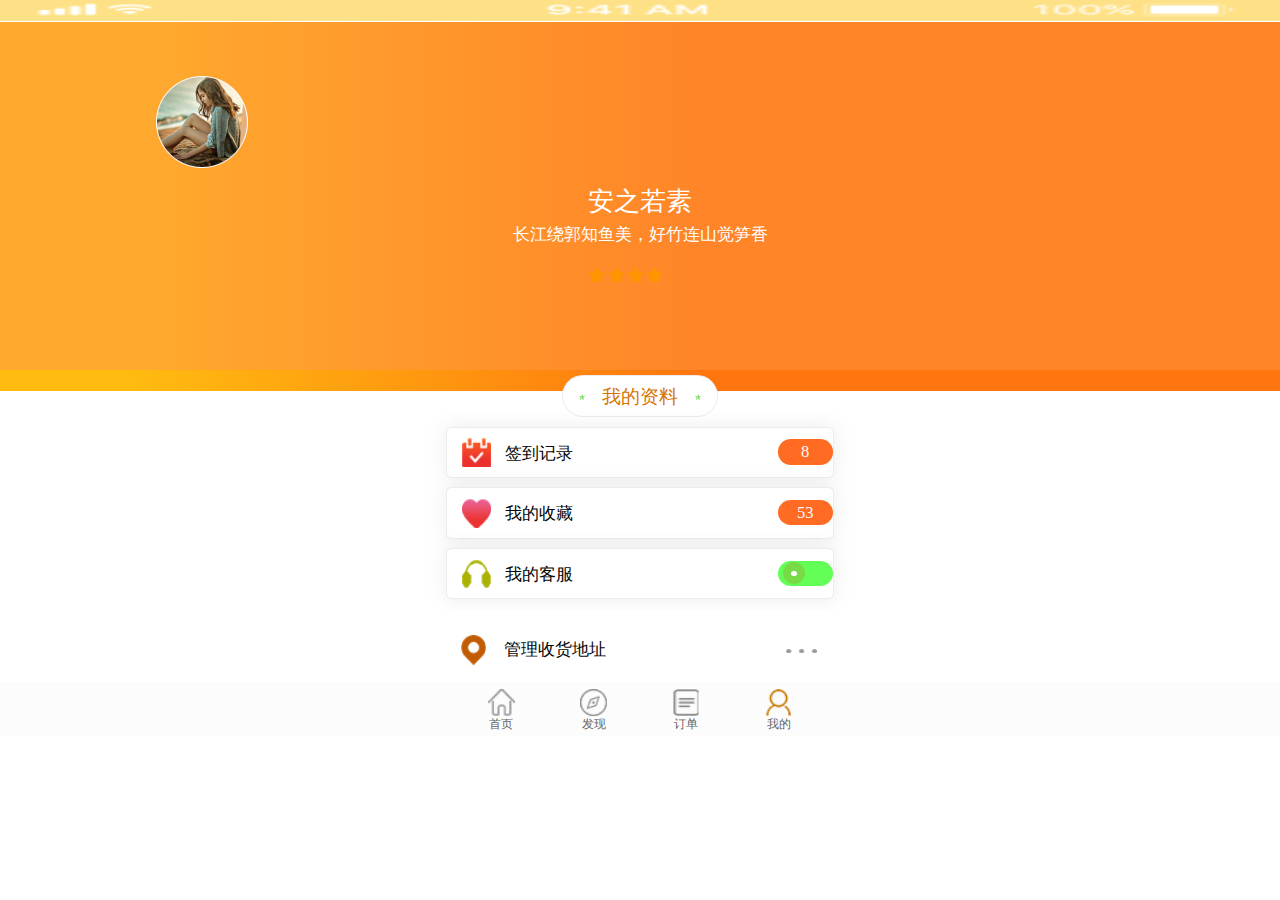
<file: 个人中心.html>
<!DOCTYPE html>
<html lang="en">
<head>
    <meta name="viewport" content="width=device-width" >
    <meta charset="UTF-8">
    <link rel="stylesheet" href="./css/base.css ">
    <link rel="stylesheet" href="./css/个人中心.css ">
    <link rel="stylesheet" href="./css/iconfont.css ">
    <title>个人中心</title>
</head>
<body>

<!--header-->
<div class="header" >
    <img src="./images/个人中心/状态栏.png  " alt="">
</div>
<!--banner-->
<div class="banner">
    <div class="bannerTop">
        <div><img src="./images/个人中心/头像.png  " alt=""></div>
        <div class="bannerTopBox1" ><p>安之若素</p></div>
        <div class="bannerTopBox2"><p>长江绕郭知鱼美，好竹连山觉笋香</p></div>
        <div class="bannerTopBox3">
            <a href=""><img src="./images/个人中心/收藏(1).png  " alt=""></a>
            <a href=""><img src="./images/个人中心/收藏(1).png  " alt=""></a>
            <a href=""><img src="./images/个人中心/收藏(1).png  " alt=""></a>
            <a href=""><img src="./images/个人中心/收藏(1).png  " alt=""></a>
        </div>
<!--        <div class="bannerTopBox4">
               <div class="bannerTopBox4-L"><img src="./images/个人中心/设置.png  " alt=""></div>
                <div class="bannerTopBox4-R"><img src="./images/个人中心/Xieyi.png  " alt=""></div>
            </div>
        </div>-->
    </div>

    <div class="bannerBottom">
        <div class="bannerBottom-l " ><img src="./images/个人中心/形状1.png  " alt=""></div>
        <div class="bannerBottom-c" ><p>我的资料</p></div>
        <div class="bannerBottom-r"><img src="./images/个人中心/形状1.png  " alt=""></div>

    </div>
</div>

<!--container-->
<div class="container " >
    <div class="contentT">
        <div class="contentT1">
            <img src="./images/个人中心/签到.png  " alt="">
            <pre>签到记录</pre>
            <p>8</p>
        </div>

        <div class="contentT1">
            <img src="./images/个人中心/收藏.png  " alt="">
            <pre>我的收藏</pre>
            <p>53</p>
        </div>

        <div class="contentT1"  >
            <img src="./images/个人中心/耳机.png  " alt="">
            <pre style="margin-left:0.2rem ">我的客服</pre>
          <p style="background: #63ff56 " ><span><b></b></span></p>
        </div>
    </div>

    <div class="contentB">
        <div class="contentB1">
            <img src="./images/个人中心/定位位置.png  " alt="">
            <pre>管理收货地址</pre>
            <a href=""><img src="./images/个人中心/更多.png  " alt=""></a>

        </div>
    </div>
</div>

<!--footer-->
<div class="footer" >
  <div class="footerContent">
      <div class="footerContent1">
          <img src="./images/个人中心/Tab/首页.png  " alt="">
          <p><a href="./index.html " style="color:rgb(100,100,100) ;" >首页</a></p>
      </div>

      <div class="footerContent1">
          <img src="./images/个人中心/Tab/发现.png  " alt="">
          <p>发现</p>
      </div>

      <div class="footerContent1">
          <img src="./images/个人中心/Tab/订单.png  " alt="">
          <p><a href="./填写订单.html ">订单</a></p>
      </div>

      <div class="footerContent1">
          <img src="./images/个人中心/Tab/我的.png  " alt="">
          <p>我的</p>
      </div>
  </div>
</div>
</body>
</html>
</file>
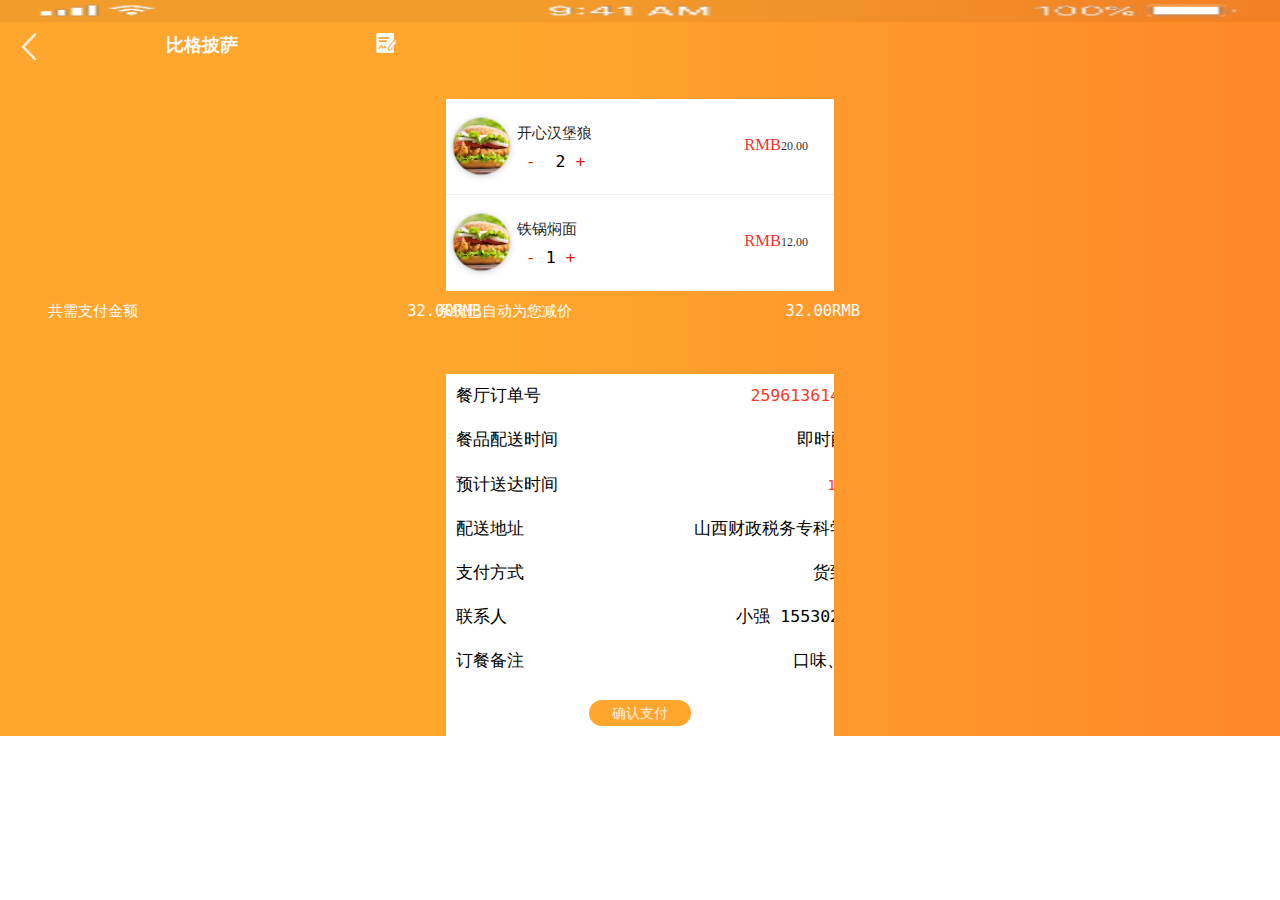
<file: 填写订单.html>
<!DOCTYPE html>
<html lang="en">
<head>
    <meta charset="UTF-8">
    <meta name="viewport" content="width=device-width" >
    <link rel="stylesheet" href="./css/base.css ">
    <link rel="stylesheet" href="./css/填写订单.css  ">
    <link rel="stylesheet" href="./images/填写订单 ">
    <title>填写订单</title>
</head>
<body>
<!--header-->
<div class="container">
   <!-- header-->
    <div class="header">
        <img src="./images/填写订单/状态栏.png  " alt="">
    </div>
    <!--nav-->
    <div class="nav">

        <p><img src="./images/填写订单/返回.png  " alt=""></p>
        <h3>比格披萨</h3>
        <span><img src="./images/填写订单/Xieyi.png  " alt=""></span>
    </div>

    <!--content1-->
    <div class="box1">
        <div class="box1Content ">
            <div class="box1ContentText">
                <div class="box1ContentText-Left">
                      <div class="box1ContentText-LeftTP">
                         <img src="./images/填写订单/汉堡.png " alt="">
                     </div>
                       <div class="box1ContentText-LeftText">
                           <p>开心汉堡狼</p>
                           <pre><span style="color:#da1c10 " >-</span>  2 <span style="color: #da1c10 ">+</span></pre>
                       </div>
                </div>
                <div class="box1ContentText-Right">
                    <p><span style="color:rgba(255,1,1,0.85);font-size:0.3rem  " >RMB</span>20.00</p>
                </div>
            </div>




    <div class="box1ContentText">
                <div class="box1ContentText-Left">
                    <div class="box1ContentText-LeftTP">
                        <img src="./images/填写订单/汉堡.png " alt="">
                    </div>
                    <div class="box1ContentText-LeftText">
                        <p>铁锅焖面</p>
                        <pre><span style="color:#da1c10 " >-</span> 1 <span style="color: #da1c10 ">+</span></pre>
                    </div>
                </div>
                <div class="box1ContentText-Right">
                    <p><span style="color:rgba(255,1,1,0.85);font-size:0.3rem  " >RMB</span>12.00</p>
                </div>
            </div>

        </div>
    </div>


<!--box2-->
    <div class="box2">
        <div class="box2Content">
            <div class="box2Content-Text">
                <pre> 共需支付金额                             32.00RMB</pre>
            </div>
            <div class="box2Content-Text">
                <pre> 系统已自动为您减价                       32.00RMB</pre>
            </div>

        </div>
    </div>

<!--footer-->
    <div class="footer">
       <div class="footerContent">
           <div class="footerContent-Text"><pre> 餐厅订单号                     <span style="color:rgba(254,32,2,0.9) ">25961361452098</span></pre></div>
           <div class="footerContent-Text"><pre> 餐品配送时间                        即时配送    </pre></div>
           <div class="footerContent-Text"><pre> 预计送达时间                           <span style="color:rgba(254,32,2,0.9) ;font-size:0.26rem   " >13：50</span> </pre></div>
           <div class="footerContent-Text"><pre> 配送地址                 山西财政税务专科学校</pre></div>
           <div class="footerContent-Text"><pre> 支付方式                             货到付款</span></pre></div>
           <div class="footerContent-Text"><pre> 联系人                       小强 15530269866</pre></div>
           <div class="footerContent-Text"><pre> 订餐备注                           口味、偏好</pre></div>
           <div class="footerContent-Text" style="margin-top:0.1rem  " >
               <p>                    确认支付</p>
           </div>
       </div>
    </div>

<!--


&lt;!&ndash; box2&ndash;&gt;
    <div class="box2">
        <div class="box2Content">
            <div class="box2Content1">
                <div class="box2Content1-top">餐厅订单号</div>
                <div class="box2Content1-bottom">25361590145208</div>
            </div>

            <div class="box2Content2">
              <div class="box2Content2-left" >餐品配送时间</div>
              <div class="box2Content2-right " >即时配送</div>
            </div>

            <div class="box2Content3">
                <div class="box2Content3-left" >预计送达时间</div>
                <div class="box2Content3-right " >13：50</div>
            </div>

            <div class="box2Content3">
                <div class="box2Content3-left" >
                    <p></p>配送地址  山西财政税务专科学校</div>
                <div class="box2Content3-right " >13：50</div>
            </div>



            <div class="box2Content3">
                <div class="box2Content3-left" >支付方式</div>
                <div class="box2Content3-right " >货到支付</div>
            </div>





            <div class="bottom" >
                <div class="bottomContent">确认支付</div>
            </div>
        </div>
    </div>



-->

</div>
</body>
</html>
</file>
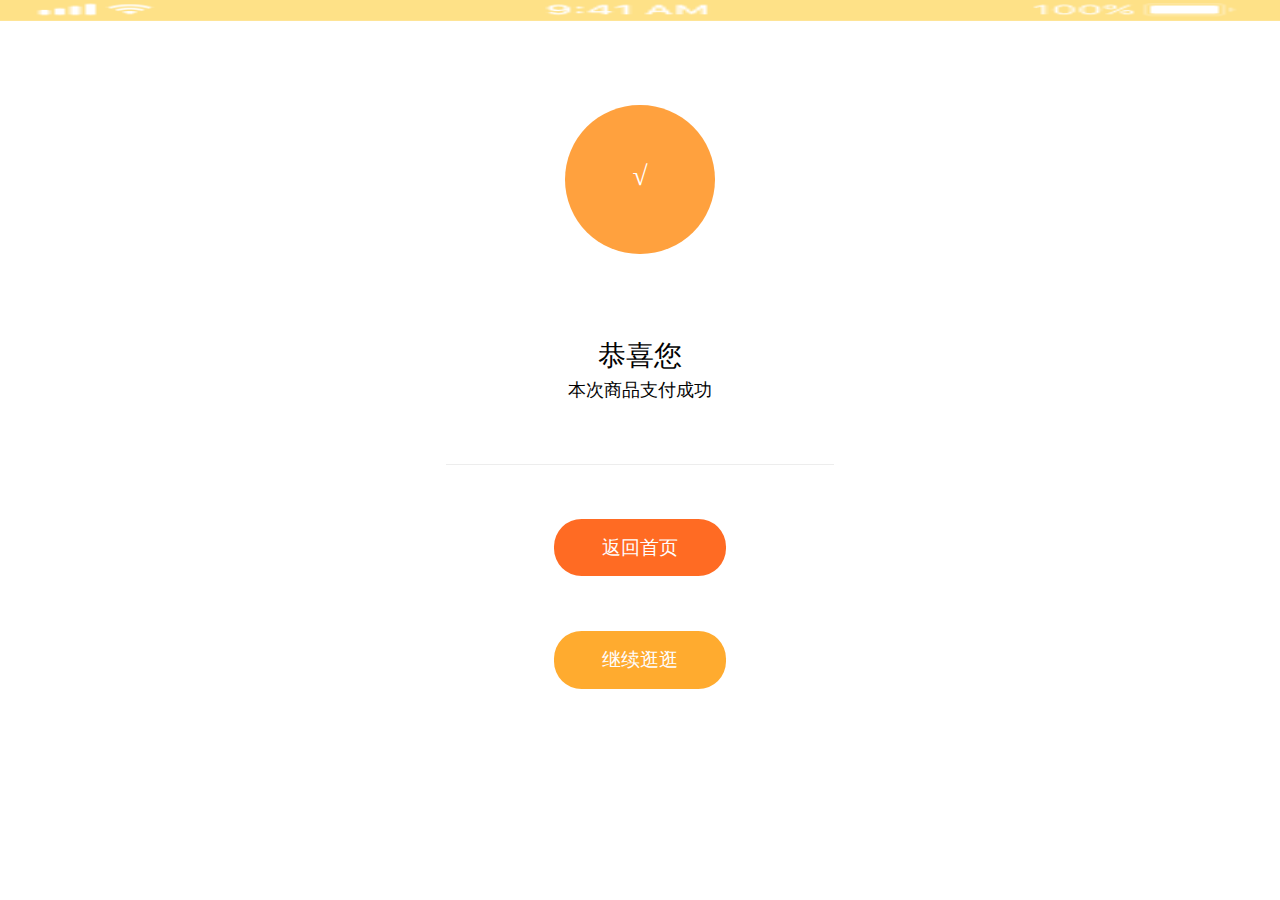
<file: 支付成功.html>
<!DOCTYPE html>
<html lang="en">
<head>
    <meta charset="UTF-8">
    <meta name="viewport" content="width=device-width" >
    <link rel="stylesheet" href="./css/base.css ">
    <link rel="stylesheet" href="./css/支付成功.css ">
    <title>支付成功</title>
</head>
<body>
<!--header-->
<div class="header">
    <img src="./images/支付成功/状态栏.png  " alt="">
</div>

<!--banner-->
<div class="banner">
    <div class="bannerContent"><p>√</p></div>
</div>
<!--container-->
<div class="container">
    <div class="content">
        <div class="content1">恭喜您</div>
        <div class="content2"  >本次商品支付成功</div>
    </div>
</div>

<!--box-->
<div class="box">
    <div class="boxContent"></div>
</div>
<!--footer-->

<div class="footer">

        <div class="footerContent1"><a href="./index.html " style="color:rgb(254,253,253) ;" >返回首页</a></div>
        <div class="footerContent2">继续逛逛</div>
</div>


</body>
</html>
</file>
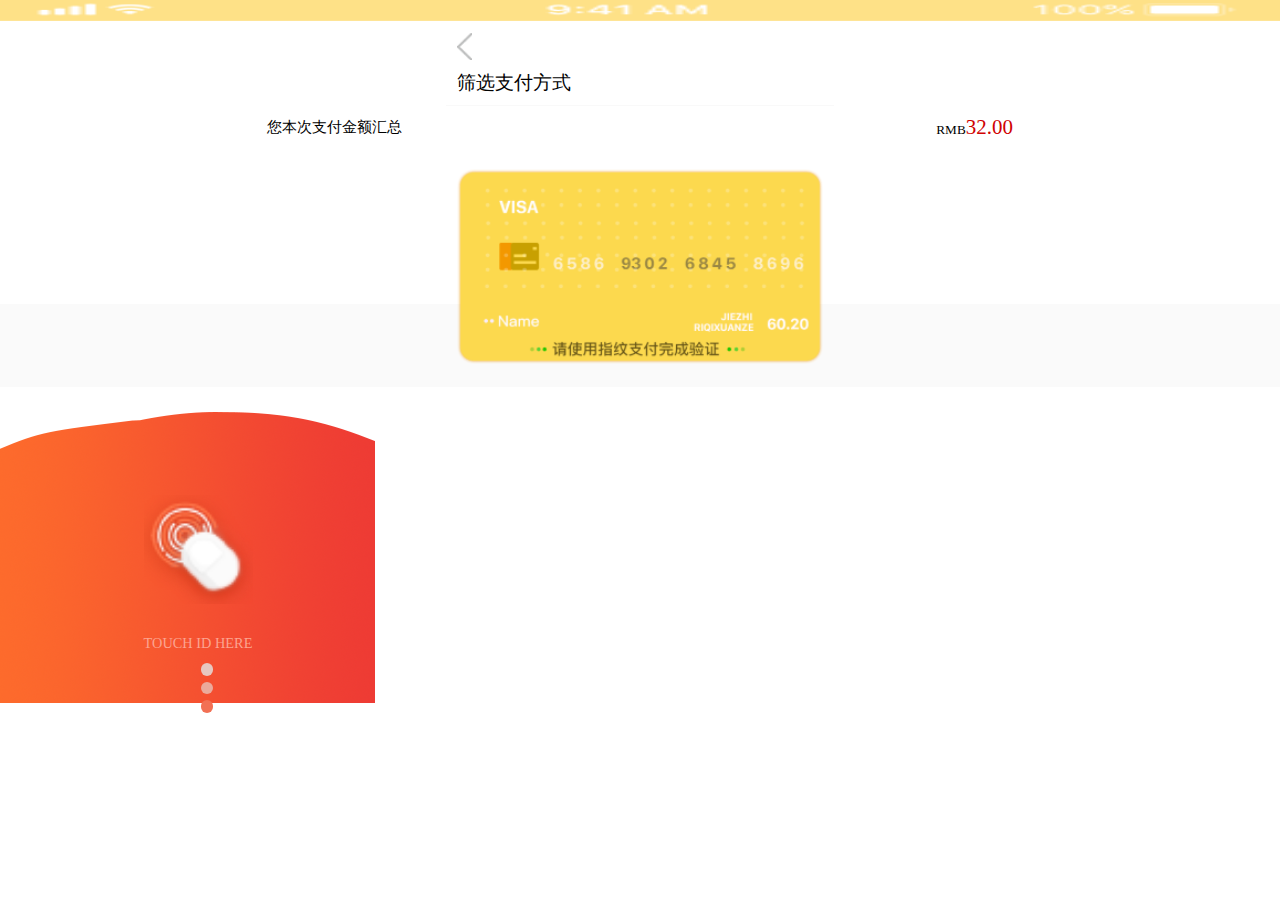
<file: 支付方式（指纹）.html>
<!DOCTYPE html>
<html lang="en">
<head>
    <meta name="viewport" content="width=device-width" >
    <meta charset="UTF-8">
    <title>支付方式</title>
    <link rel="stylesheet" href="./css/base.css ">
    <link rel="stylesheet" href="css/支付方式（指纹）.css  ">
    <link rel="stylesheet" href="images/支付方式（指纹） ">
    <style>
        .footerContent {
            width: 7.5rem;
            height: 5.8rem;
            background-image:url("images/支付方式（指纹）/椭圆1.png  ")  ;
            background-repeat:no-repeat  ;
        }
    </style>
    
</head>
<body>
<!--header-->
<div class="header">
    <img src="images/支付方式（指纹）/状态栏.png  " alt="">
</div>
<!--box1-->
<div class="box1">
    <div class="box1Content">
        <img src="images/支付方式（指纹）/返回.png  " alt="">
        <p>筛选支付方式</p>
    </div>
    <div class="b" ></div>
</div>
<!--box2-->
<div class="box2">
    <p>您本次支付金额汇总</p>
    <p style="font-size:0.24rem  " >RMB<font style="color:rgb(208,2,2);font-size:0.38rem   " >32.00</font></p>
</div>
<!--box3-->
<div class="box3">
    <img src="images/支付方式（指纹）/VISA.png  " alt="">
    <div class="box4" ></div>
</div>

<!--footer-->
<div class="footer">
   <div class="footerContent">
       <img src="images/支付方式（指纹）/指纹.png  " alt="">
       <p>TOUCH ID HERE</p>
       <div class="footerContentBox1 " ></div>
       <div class="footerContentBox2 " ></div>
       <div class="footerContentBox3 " ></div>
   </div>


</div>



</body>
</html>
</file>
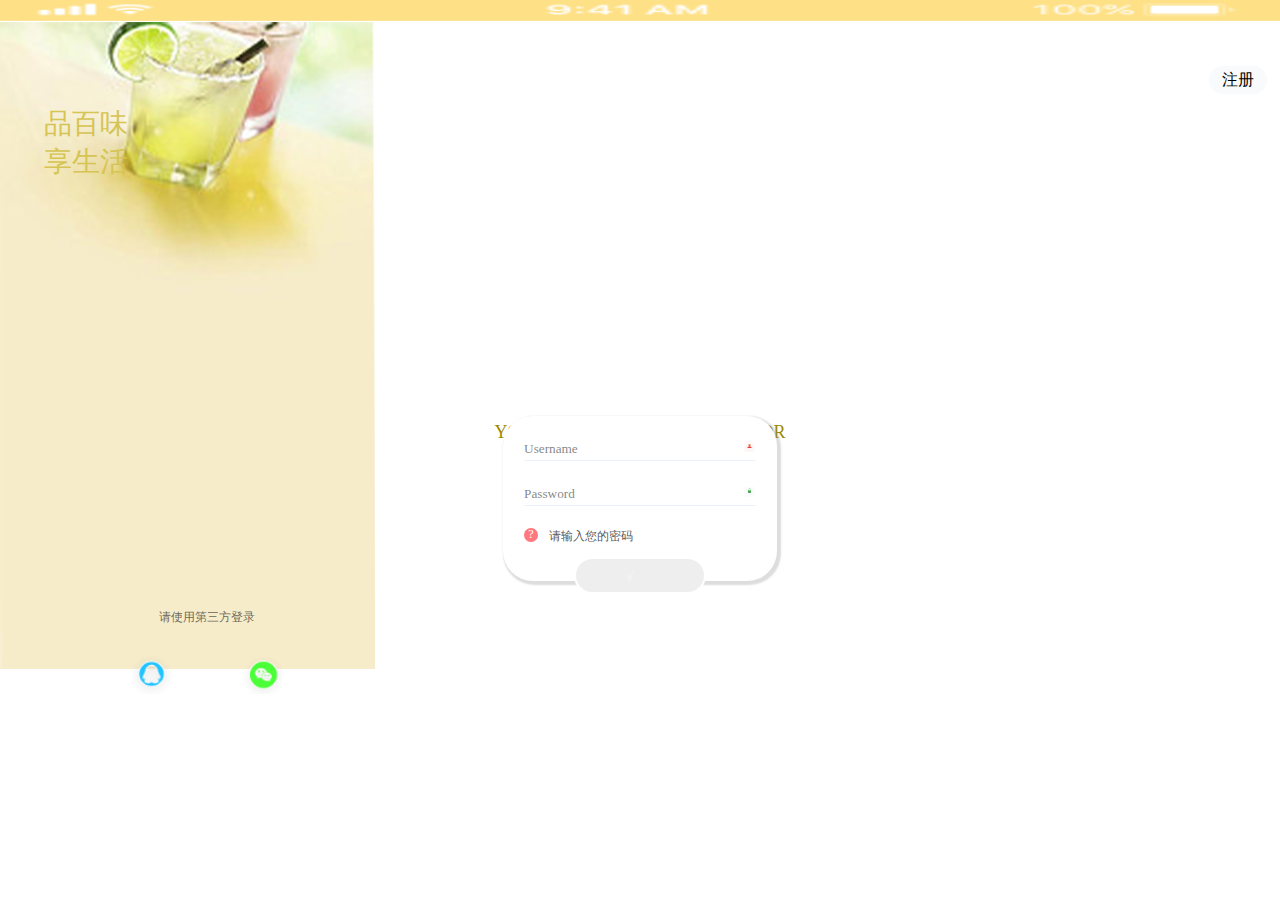
<file: 注册.html>
<!DOCTYPE html>
<html lang="en">
<head>
    <meta charset="UTF-8">
    <meta name="viewport" content="width=device-width"  >
    <link rel="stylesheet" href="./css/base.css  ">
    <link rel="stylesheet" href="./css/注册.css  ">
    <title>注册</title>
    <style>
        .container{
            background-image:url("images/注册/背景.png  ");
            width: 100%;
            height: 12.94rem;
            background-repeat: no-repeat ;
        }
    </style>

</head>
<body>

<!--header-->
<div class="header" ><img src="./images/注册/状态栏.png  " alt=""></div>
<!--content-->
<div class="container ">
    <!-- box1-->
    <div class="box1 ">
        <div class="box1Content-left " >
            <p>品百味</p>
            <p>享生活</p>
        </div>
        <div class="box1Content-right " >
            <p>注册</p>
        </div>
    </div>

    <!-- box2-->
    <div class="box2 ">
        <div class="box2Content" >
            <p style="color:rgb(156,136,1) " >YOU HAVE TO TASTE THE  FLAVOR</p>
            <p style=" color: rgb(114,156,0);" >唯有品尝才能告诉你一切</p>
        </div>
    </div>

    <!-- box3-->
    <div class="box3" >
        <ul class="box3Content" >
            <li class="box3Content1 " >
                <div class="box3Content1-l">Username</div>
                <div class="box3Content1-r"><img src="./images/注册/用户名.png " alt=""></div>
            </li>
            <li class="box3Content2 " ></li>

            <li class="box3Content3 " >
                <div class="box3Content1-l">Password</div>
                <div class="box3Content1-r"><img src="./images/注册/密码.png " alt=""></div>
            </li>
            <li class="box3Content4 " ></li>

            <li class="box3Content5 " >
                <div class="box3Content5-C">
                    <div class="box3Content5-C1 "  style="color:#ffffff  " >?</div>
                    <div class="box3Content5-C2 "  >请输入您的密码</div>
                </div>

            </li>
            <li class="box3Content6 " ><p>√</p></li>
        </ul>


    </div>

    <!--box4-->
    <div class="box4" >
        <div class="box4Top" >
            请使用第三方登录
        </div>

        <div class="box4Bottom" >
            <div class="box4BottomContent">
                <div class="box4BottomContent-l" ><img src="./images/注册/qq.png  " alt=""></div>
                <div class="box4BottomContent-r" ><img src="./images/注册/weixin.png " alt=""></div>
            </div>
        </div>
    </div>

</div>


</body>
</html>
</file>
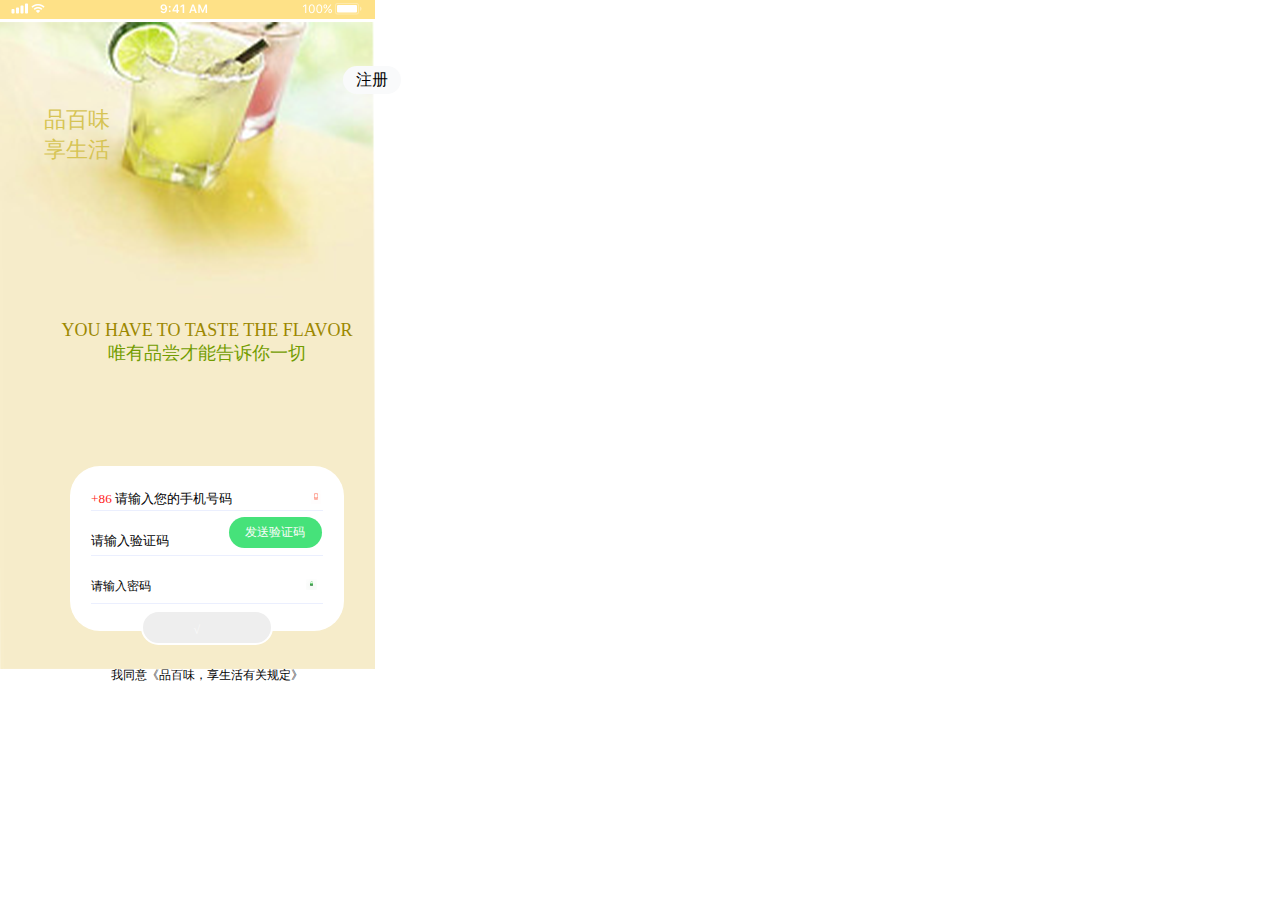
<file: 登陆.html>
<!DOCTYPE html>
<html lang="en">
<head>
    <meta charset="UTF-8">
    <meta name="viewport" content="width=device-width"  >
    <link rel="stylesheet" href="./css/base.css  ">
    <link rel="stylesheet" href="./css/登录.css  ">
    <title>登录</title>
    <style>
        .container{
            background-image:url("./images/登录/背景.png  ");
            width: 7.5rem;
            height: 12.94rem;
            background-repeat: no-repeat ;
        }
    </style>

</head>
<body>

<!--header-->
<div class="header" ><img src="./images/登录/状态栏.png  " alt=""></div>
<!--content-->
<div class="container ">
    <!-- box1-->
    <div class="box1 ">
        <div class="box1Content-left " >
            <p>品百味</p>
            <p>享生活</p>
        </div>
        <div class="box1Content-right " >
            <p>注册</p>
        </div>
    </div>

    <!-- box2-->
    <div class="box2 ">
        <div class="box2Content" >
            <p style="color:rgb(156,136,1) " >YOU HAVE TO TASTE THE  FLAVOR</p>
            <p style=" color: rgb(114,156,0);" >唯有品尝才能告诉你一切</p>
        </div>
    </div>

    <!-- box3-->
    <div class="box3" >
        <ul class="box3Content" >
            <li class="box3Content1 " >
                <div class="box3Content1-l"><font style="color:rgb(255,33,33) " >+86</font> 请输入您的手机号码</div>
                <div class="box3Content1-r"><img src="./images/登录/手机.png " alt=""></div>
            </li>
            <li class="box3Content2 " ></li>

            <li class="box3Content3 " >
                <div class="box3Content3-l">请输入验证码</div>
                <div class="box3Content3-r">
                    <div class="box3Content3-rContent" >
                        <p>发送验证码</p></div>
                </div>
            </li>
            <li class="box3Content4 " ></li>

            <li class="box3Content5 " >
                <div class="box3Content5-top">
                    <div class="box3Content5-topL">请输入密码</div>
                    <div class="box3Content5-topR"><img src="./images/登录/密码.png " alt=""></div>
                        <li class="box3Content5-z" ></li>
                <div class="box3Content5-bottom"><p>√</p></div>
            </li>
        </ul>
    </div>

    <!--box4-->
    <div class="box4" >
        <div class="box4Content" >
            我同意《品百味，享生活有关规定》
        </div>
    </div>
</div>


</body>
</html>
</file>
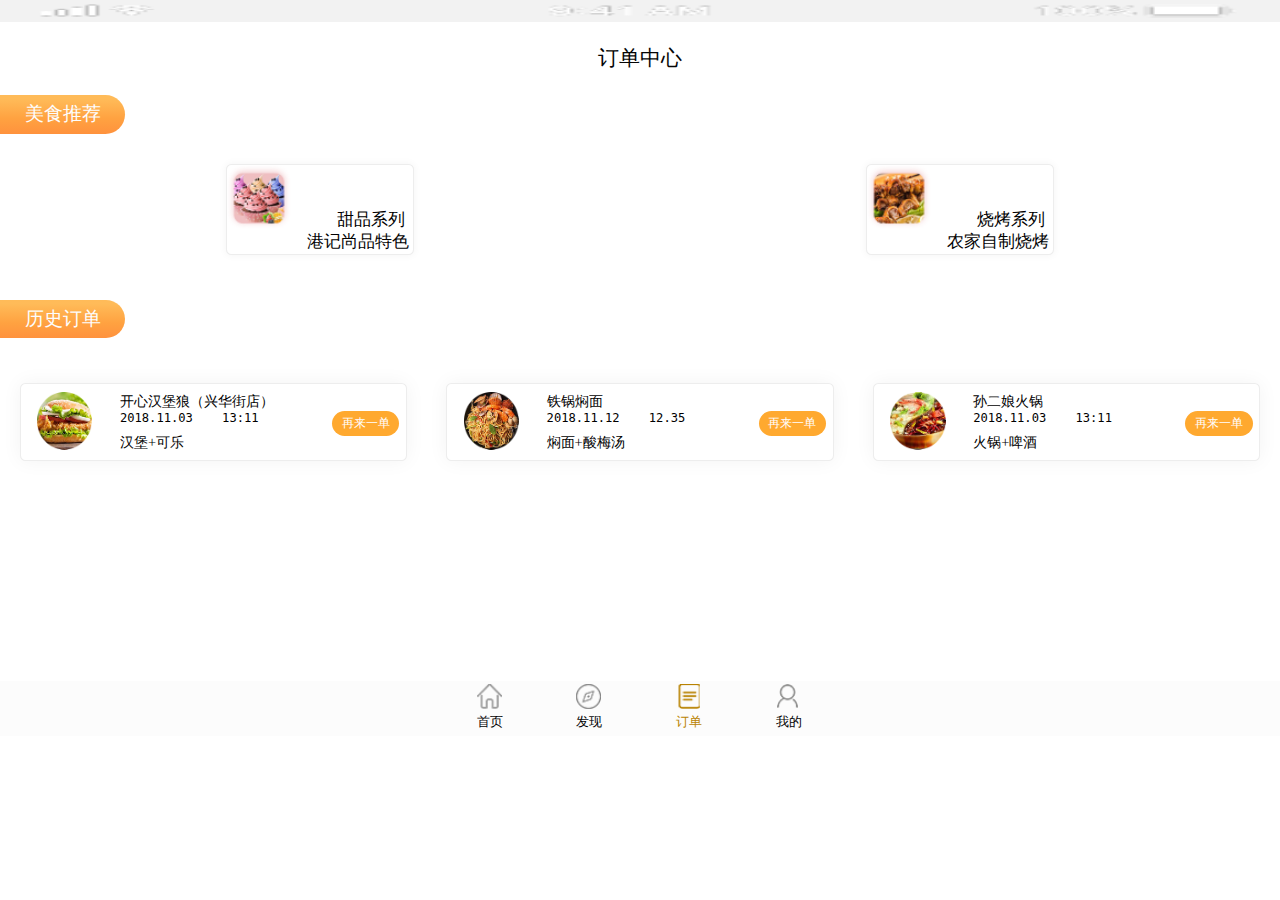
<file: 订单中心.html>
<!DOCTYPE html>
<html lang="en">
<head>
    <meta charset="UTF-8">
    <meta name="viewport" content="width=device-width" >
    <link rel="stylesheet" href="./css/base.css ">
    <link rel="stylesheet" href="./css/订单中心.css  ">
    <link rel="stylesheet" href="./images/订单中心">
    <title>订单中心</title>
</head>
<body>
<!--header-->
<header class="header"  >
    <img src="./images/订单中心/状态栏.png  " alt="">
</header>
<!--banner-->
<div class="banner">
    <p>订单中心</p>
</div>
<!--content-->
<div class="content1" >
    <div class="content1Top " >
        <p>美食推荐</p>
    </div>
    <div class="content1Bottom" >
        <div class="content1Bottom-1">
            <div class="content1Bottom-1Left " >
            <img src="./images/订单中心/美食推荐/甜筒.png  " alt="">
            </div>
            <div class="content1Bottom-1Right " >
            <pre>   甜品系列</pre>
                <span>港记尚品特色</span>

            </div>
        </div>


        <div class="content1Bottom-2">
            <div class="content1Bottom-2Left " >
                <img src="./images/订单中心/美食推荐/烧烤.png  " alt="">
            </div>
            <div class="content1Bottom-2Right " >
                <pre>   烧烤系列</pre>
                <span>农家自制烧烤</span>

            </div>
        </div>

    </div>
</div>

<div class="content2">
    <div class="content2Top">
        <p>历史订单</p>
    </div>
    <div class="content2Bottom" >
        <div class="content2Bottom-1 " >
             <div class="content2Bottom-1Left" >
                 <div class="content2Bottom-1Left-1 " >
                     <img src="./images/订单中心/历史订单/汉堡.png  " alt="">
                 </div>
                 <div class="content2Bottom-1Left-2 " >
                     <p>开心汉堡狼（兴华街店）</p>
                     <pre>2018.11.03    13:11  </pre>
                     <p>汉堡+可乐</p>
                 </div>
             </div>
             <div class="content2Bottom-1Right" >
                 <div class="content2Bottom-1RightC " >
                     <p>再来一单</p>
                 </div>
             </div>
        </div>

        <div class="content2Bottom-1 " >
            <div class="content2Bottom-1Left" >
                <div class="content2Bottom-1Left-1 " >
                    <img src="./images/订单中心/历史订单/焖面.png  " alt="">
                </div>
                <div class="content2Bottom-1Left-2 " >
                    <p>铁锅焖面</p>
                    <pre>2018.11.12    12.35  </pre>
                    <p>焖面+酸梅汤</p>
                </div>
            </div>
            <div class="content2Bottom-1Right" >
                <div class="content2Bottom-1RightC " >
                    <p>再来一单</p>
                </div>
            </div>
        </div>

        <div class="content2Bottom-1 " >
            <div class="content2Bottom-1Left" >
                <div class="content2Bottom-1Left-1 " >
                    <img src="./images/订单中心/历史订单/火锅.png  " alt="">
                </div>
                <div class="content2Bottom-1Left-2 " >
                    <p>孙二娘火锅</p>
                    <pre>2018.11.03    13:11  </pre>
                    <p>火锅+啤酒</p>
                </div>
            </div>
            <div class="content2Bottom-1Right" >
                <div class="content2Bottom-1RightC " >
                    <p>再来一单</p>
                </div>
            </div>
        </div>

    </div>
</div>

<!--footer-->
<div class="footer">
    <div class="footerContent">
        <div class="footerContent1">
            <img src="./images/订单中心/Tab/首页.png  " alt="">
            <p>首页</p>
        </div>

        <div class="footerContent1">
            <img src="./images/订单中心/Tab/发现.png  " alt="">
            <p>发现</p>
        </div>

        <div class="footerContent1">
            <img src="./images/订单中心/Tab/订单.png  " alt="" >
            <p style="color:rgb(186,132,2) ">订单</p>
        </div>

        <div class="footerContent1">
            <img src="./images/订单中心/Tab/我的.png  " alt="">
            <p>我的</p>
        </div>
    </div>

</div>



</body>
</html>
</file>
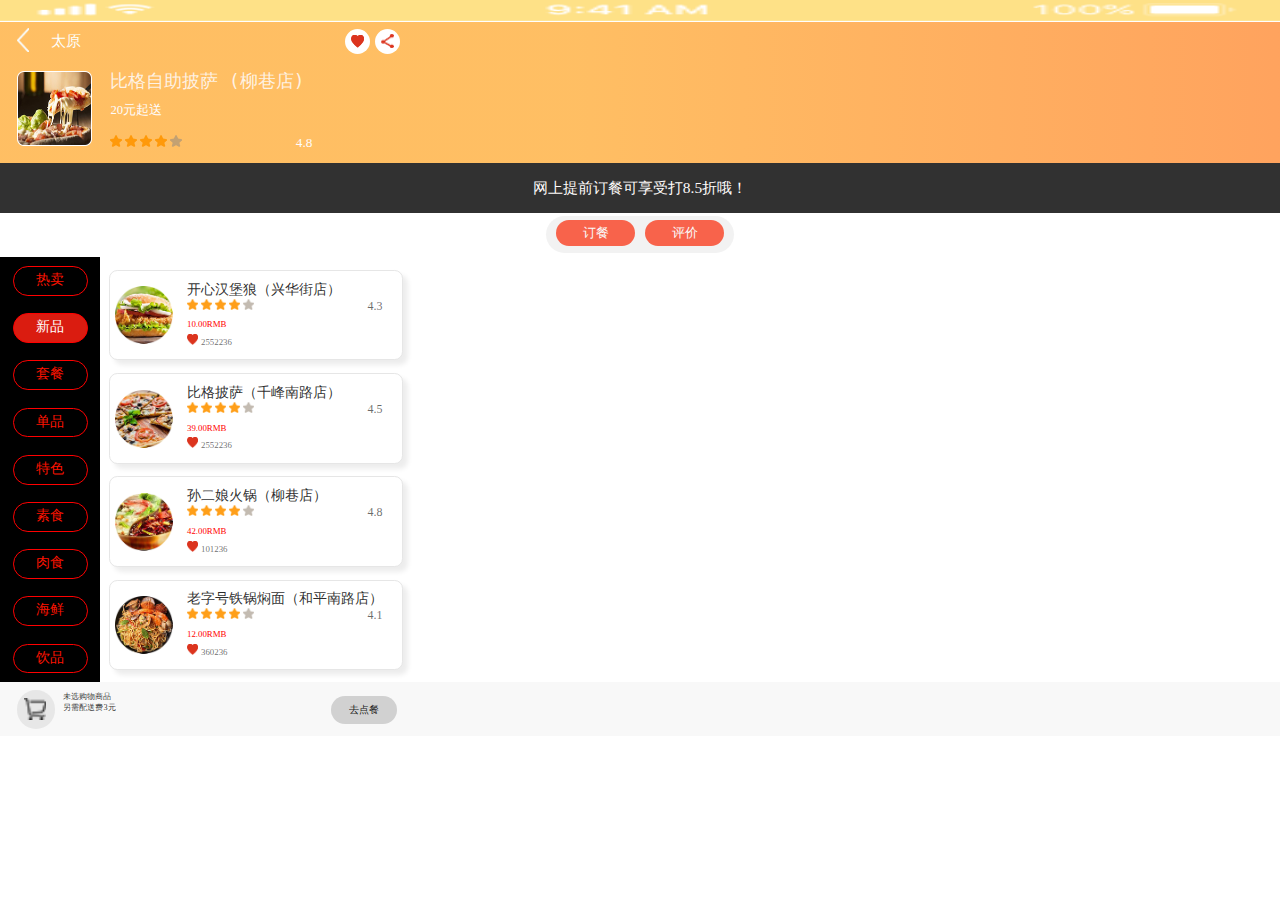
<file: 订单详情.html>
<!DOCTYPE html>
<html lang="en">
<head>
    <meta charset="UTF-8">
    <meta name="viewport" content="width=device-width"  >
    <link rel="stylesheet" href="./css/base.css  ">
    <link rel="stylesheet" href="css/订单详情.css   ">
    <title>订单详情</title>
</head>
<body>

<!--header-->
<div class="header" >
    <img src="images/订单详情/状态栏.png  " alt="">
</div>
<!--box1-->
<div class="box1">
    <div class="box1Top">
        <div class="box1Top-Left">
            <img src="images/订单详情/图标/返回.png  " alt="">
            <p>太原</p>
        </div>
        <div class="box1Top-Right">
            <span><img src="images/订单详情/图标/收藏.png  " alt=""></span>
            <span><img src="images/订单详情/图标/分享(1).png   " alt="" style="height:0.26rem;width:0.24rem;padding-top:0.01rem" ></span>
        </div>
    </div>
    <div class="box1Bottom">
        <div class="box1Bottom-Left"><img src="images/订单详情/banner.png  " alt=""></div>
        <div class="box1Bottom-Right">
            <div class="box1Bottom-Right1"><pre>比格自助披萨 (柳巷店)</pre></div>
            <div class="box1Bottom-Right1"><p>20元起送</p></div>
            <div class="box1Bottom-Right1">
                <img src="images/订单详情/图标/收藏(1).png  " alt="">
                <img src="images/订单详情/图标/收藏(1).png  " alt="">
                <img src="images/订单详情/图标/收藏(1).png  " alt="">
                <img src="images/订单详情/图标/收藏(1).png  " alt="">
                <img src="images/订单详情/图标/收藏(1)拷贝4.png  " alt="">
                <span style=" font-size:0.24rem ;color:rgb(254,252,252);margin-left: 2rem " >4.8</span>
            </div>
        </div>
    </div>
</div>
<!--box2-->
<div class="box2">
    <div class="box2Content">网上提前订餐可享受打8.5折哦！</div>
</div>
<!--box3-->
<div class="box3">
    <div class="box3Content">
        <div class="box3Content1">
            <p>订餐</p>
        </div>
        <div class="box3Content1" style="margin-left:0.18rem   " >
            <p>评价</p>
        </div>
    </div>
</div>
<!--box4-->
<div class="box4">
    <div class="box4-Left">
        <div class="box4-LeftText " >
            <div class="box4-LeftText1 " ><p>热卖</p></div>
        </div>

        <div class="box4-LeftText " >
            <div class="box4-LeftText1 " style="background: #da1c10; " ><p style="color:#fff; " >新品</p></div>
        </div>

        <div class="box4-LeftText " >
             <div class="box4-LeftText1 " ><p>套餐</p></div>
        </div>
        <div class="box4-LeftText " >
             <div class="box4-LeftText1 " ><p>单品</p></div>
        </div>
        <div class="box4-LeftText " >
             <div class="box4-LeftText1 " ><p>特色</p></div>
         </div>

        <div class="box4-LeftText " >
             <div class="box4-LeftText1 " ><p>素食</p></div>
        </div>

        <div class="box4-LeftText " >
             <div class="box4-LeftText1 " ><p>肉食</p></div>
         </div>

        <div class="box4-LeftText " >
             <div class="box4-LeftText1 " ><p>海鲜</p></div>
       </div>

        <div class="box4-LeftText " >
            <div class="box4-LeftText1 " ><p>饮品</p></div>
        </div>
    </div>

    <div class="box4-Right">
        <div class="box4-RightContent">
            <div class="box4-RightContent-TP"><img src="./images/订单详情/content/1.png  " alt=""></div>
            <div class="box4-RightContent-Text">
                <div class="box4-RightContent-Text1" ><p>开心汉堡狼（兴华街店）</p></div>
                <div class="box4-RightContent-Text1" >
                    <img src="./images/订单详情/图标/收藏(1).png " alt="">
                    <img src="./images/订单详情/图标/收藏(1).png " alt="">
                    <img src="./images/订单详情/图标/收藏(1).png " alt="">
                    <img src="./images/订单详情/图标/收藏(1).png " alt="">
                    <img src="./images/订单详情/图标/收藏(1)拷贝4.png " alt="">
                    <span style="margin-left: 2rem;color:rgba(5,5,5,0.6)" >4.3</span>
                </div>
                <div class="box4-RightContent-Text1" >
                    <span style="font-size:0.16rem;color:red ">10.00RMB</span>
                </div>
                <div class="box4-RightContent-Text1" >
                    <img src="./images/订单详情/图标/收藏.png  " alt="">
                    <span style="font-size:0.16rem;color:rgba(5,5,5,0.6);" >2552236</span></div>
            </div>
        </div>


        <div class="box4-RightContent">
            <div class="box4-RightContent-TP"><img src="./images/订单详情/content/2.png  " alt=""></div>
            <div class="box4-RightContent-Text">
                <div class="box4-RightContent-Text1" ><p>比格披萨（千峰南路店）</p></div>
                <div class="box4-RightContent-Text1" >
                    <img src="./images/订单详情/图标/收藏(1).png " alt="">
                    <img src="./images/订单详情/图标/收藏(1).png " alt="">
                    <img src="./images/订单详情/图标/收藏(1).png " alt="">
                    <img src="./images/订单详情/图标/收藏(1).png " alt="">
                    <img src="./images/订单详情/图标/收藏(1)拷贝4.png " alt="">
                    <span style="margin-left: 2rem;color:rgba(5,5,5,0.6)" >4.5</span>
                </div>
                <div class="box4-RightContent-Text1" >
                    <span style="font-size:0.16rem;color:red ">39.00RMB</span>
                </div>
                <div class="box4-RightContent-Text1" >
                    <img src="./images/订单详情/图标/收藏.png  " alt="">
                    <span style="font-size:0.16rem;color:rgba(5,5,5,0.6);" >2552236</span></div>
            </div>
        </div>

        <div class="box4-RightContent">
            <div class="box4-RightContent-TP"><img src="./images/订单详情/content/3.png  " alt=""></div>
            <div class="box4-RightContent-Text">
                <div class="box4-RightContent-Text1" ><p>孙二娘火锅（柳巷店）</p></div>
                <div class="box4-RightContent-Text1" >
                    <img src="./images/订单详情/图标/收藏(1).png " alt="">
                    <img src="./images/订单详情/图标/收藏(1).png " alt="">
                    <img src="./images/订单详情/图标/收藏(1).png " alt="">
                    <img src="./images/订单详情/图标/收藏(1).png " alt="">
                    <img src="./images/订单详情/图标/收藏(1)拷贝4.png " alt="">
                    <span style="margin-left: 2rem;color:rgba(5,5,5,0.6)" >4.8</span>
                </div>
                <div class="box4-RightContent-Text1" >
                    <span style="font-size:0.16rem;color:red ">42.00RMB</span>
                </div>
                <div class="box4-RightContent-Text1" >
                    <img src="./images/订单详情/图标/收藏.png  " alt="">
                    <span style="font-size:0.16rem;color:rgba(5,5,5,0.6);" >101236</span></div>
            </div>
        </div>

        <div class="box4-RightContent">
            <div class="box4-RightContent-TP"><img src="./images/订单详情/content/4.png  " alt=""></div>
            <div class="box4-RightContent-Text">
                <div class="box4-RightContent-Text1" ><p>老字号铁锅焖面（和平南路店）</p></div>
                <div class="box4-RightContent-Text1" >
                    <img src="./images/订单详情/图标/收藏(1).png " alt="">
                    <img src="./images/订单详情/图标/收藏(1).png " alt="">
                    <img src="./images/订单详情/图标/收藏(1).png " alt="">
                    <img src="./images/订单详情/图标/收藏(1).png " alt="">
                    <img src="./images/订单详情/图标/收藏(1)拷贝4.png " alt="">
                    <span style="margin-left: 2rem;color:rgba(5,5,5,0.6)" >4.1</span>
                </div>
                <div class="box4-RightContent-Text1" >
                    <span style="font-size:0.16rem;color:red ">12.00RMB</span>
                </div>
                <div class="box4-RightContent-Text1" >
                    <img src="./images/订单详情/图标/收藏.png  " alt="">
                    <span style="font-size:0.16rem;color:rgba(5,5,5,0.6);" >360236</span></div>
            </div>
        </div>
    </div>
</div>



<!--footer-->
<div class="footer">
    <div class="footer-Left">
        <div class="footer-LeftBox"><img src="images/订单详情/图标/gouwuche.png  " alt=""></div>
         <div class="footer-LeftBoxText"><p>未选购物商品</p><p>另需配送费3元</p></div>
    </div>
    <div class="footer-Right"><p>去点餐</p></div>
</div>

</body>
</html>
</file>
<file: css/base.css>
body{
    font-size:12px;
}


*{
    margin: 0;
    padding: 0;
    box-sizing: border-box;
}
ul{
    list-style: none;
}
a{
    text-decoration: none;
}
html{
    font-size: 100px;
}
@media (min-width: 320px) {
    html{
        font-size: calc(42.66667px);
    }
}
@media (min-width: 360px) {
    html{
        font-size: 48px;
    }
}
@media (min-width: 375px) {
    html {
        font-size: 50px;
    }
}
@media (min-width: 414px) {
    html {
        font-size: 55.2px;
    }
}

@font-face {
    font-family: 'iconfont';  /* project id 1021915 */
    src: url('//at.alicdn.com/t/font_1021915_h9m6qa3enls.eot');
    src: url('//at.alicdn.com/t/font_1021915_h9m6qa3enls.eot?#iefix') format('embedded-opentype'),
    url('//at.alicdn.com/t/font_1021915_h9m6qa3enls.woff2') format('woff2'),
    url('//at.alicdn.com/t/font_1021915_h9m6qa3enls.woff') format('woff'),
    url('//at.alicdn.com/t/font_1021915_h9m6qa3enls.ttf') format('truetype'),
    url('//at.alicdn.com/t/font_1021915_h9m6qa3enls.svg#iconfont') format('svg');
}
</file>
<file: css/个人中心.css>
.header {
    width:100% ;
    height:0.4rem ;
}
.header img {
    width:100% ;
    height:0.4rem ;
}
.banner {
    width:100% ;
    height:6.68rem ;
    background-image: linear-gradient(90deg,rgba(255,183,1,0.94),rgba(255,183,1,0.94) 10%,rgba(255,109,0,0.94),rgba(255,109,0,0.94) 100% ); ;
}
.bannerTop {
    width:100%;
    height:6.3rem ;
    background-image: linear-gradient(90deg,rgb(255,170,47),rgb(255,170,47) 10%,rgb(255,133,40),rgb(255,133,40) 100% );

}
.bannerTop img{
    padding-top:0.97rem ;
    padding-left:2.83rem ;
}
.bannerTop p{
    text-align: center ;
    color:#ffffff;
}
.bannerTopBox1  p {
    font-size:0.48rem ;
    padding-top: 0.2rem;
}
.bannerTopBox2   p{
    font-size: 0.3rem;
    padding-top:0.1rem ;

}
 .bannerTopBox3 {
    width:7.5rem;
    height: 0.4rem;
    /*background: #9db1f9;*/
     margin: 0.4rem auto ;
     text-align: center;
     display:flex;
     flex-wrap:nowrap ;

 }
 .bannerTopBox3 a {
     width: 0.15rem;
     height: 0.15rem;
     margin-top: -1rem;
     margin-right:0.2rem ;
     color: #ed1f79;
 }
/* .bannerTopBox4{
     width:7.5rem;
     height: 0.6rem;
     background: #e000e4;
     position:relative;
     margin:-0.8rem auto ;
     left: 0;    right: 0;    top: 0;     bottom: 0;
     display:flex ;
     justify-content:space-around;
     flex-wrap:nowrap ;

 }*/


.bannerBottom {
    width:2.84rem ;
    height:0.76rem ;
    border-radius:0.38rem;
    background: rgb(255,255,255)  ;
    margin:0.1rem auto auto;
    border:1px solid rgba(191,191,191,0.3) ;
    line-height: 0.76rem;
    display: flex;
    justify-content: space-between;
    flex-wrap: nowrap;

}
.bannerBottom-l img {
    padding-left: 0.3rem;
}
.bannerBottom-r img{
    padding-right: 0.3rem;
}
.bannerBottom-c {
    font-size: 0.34rem;
    color:rgb(216,117,1) ;
}

/*container*/
.container {
    width:100% ;
    height:5.28rem ;
    /*background: #29da1a ;*/
    overflow: hidden;
}
.contentT {
    width: 7.02rem;
    height:3.32rem ;
  /*  background: #f9ff25;*/
    margin:0.65rem  auto auto ;
}
.contentT1 {
    width: 7.02rem;
    height: 0.93rem;
    border-radius:0.1rem ;
    background: #ffffff;
    border:1px solid rgba(191,191,191,0.3) ;
    box-shadow:rgba(191,191,191,0.3)0 0 20px  ;
    line-height:0.93rem ;
    margin-top: 0.17rem;
    display: flex;
    justify-content: space-between;
    flex-wrap: nowrap;
}
.contentT1 img {
    width: 0.53rem;
    height: 0.53rem;
    margin:auto auto auto 0.26rem;
}
.contentT1 pre{
    margin-right:3.6rem ;
    color:rgb(5,5,5) ;
    font-size: 0.3rem;
    line-height: 0.93rem;
}
.contentT1 p{
    width: 1rem;
    height: 0.46rem;
    border-radius: 0.23rem ;
    background:rgb(255,107,35) ;
    line-height: 0.46rem;
    text-align: center ;
    margin-top: 0.21rem;
    font-size:0.3rem ;
    color:rgb(252,249,249) ;
    margin-left:0.1rem ;
}
.contentT1 span  {
    display: block;
    width:0.4rem ;
    height:0.4rem ;
    background: #77da46;
    border-radius:35px   ;
    margin-left:0.1rem ;
    margin-top:0.03rem ;
    position: fixed;
}
.contentT1 span b{
    display: block;
    width:0.1rem;
    height:0.1rem ;
    border-radius:50%  ;
    background: #fff;
    margin:0.15rem  auto ;
}
.contentB{
    width:100%;
    height:1.96rem ;
    background:#ffffff ;
    position: relative;
}
.contentB1{
    width: 7.02rem;
    height: 0.93rem;

    line-height:0.93rem ;
    margin:auto ;
    display: flex;
    justify-content: space-between;
    flex-wrap: nowrap;
    position: absolute;
    left: 0;   right: 0;     top: 0;  bottom:0.51rem ;
}

.contentB1 img {
    width: 0.46rem;
    height: 0.53rem;
    margin:auto auto auto 0.26rem;
}
.contentB1 pre{
    margin-right:3rem ;
    color:rgb(5,5,5) ;
    font-size: 0.3rem;
    line-height: 0.93rem;
}
.contentB1 a img {
    width:0.56rem ;
    height:0.08rem ;
    line-height:0.08rem ;
    margin-right: 0.3rem;

}

/*footer*/
.footer {
    width:100%;
    height: 0.98rem;
    background:rgba(188,188,188,0.05);
    position: relative;
}
.footerContent {
    width: 5.82rem;
    height:0.98rem;
    line-height:100% ;
    position: absolute;
    margin:auto ;
    left: 0;    right: 0;      top: 0;     bottom: 0;
    display: flex;
    justify-content:space-between;
    flex-wrap: nowrap;
}
.footerContent1{
    width:0.8rem ;
    height:0.98rem;
}
.footerContent1 img{
    width: 0.5rem;
    height: 0.5rem;
    margin-left: 0.15rem;
    margin-top:0.12rem ;
}
.footerContent1 p{
    font-size: 12px;
    text-align: center ;
    color:rgb(100,100,100) ;
    margin: 0 auto;
}
.footerContent1 p a{
   color:rgb(100,100,100);
}
</file>
<file: css/iconfont.css>
@font-face {font-family: "iconfont";
  src: url('../font/iconfont.eot?t=1548314407037'); /* IE9 */
  src: url('../font/iconfont.eot?t=1548314407037#iefix') format('embedded-opentype'), /* IE6-IE8 */
  url('[data-uri]') format('woff2'),
  url('../font/iconfont.woff?t=1548314407037') format('woff'),
  url('../font/iconfont.ttf?t=1548314407037') format('truetype'), /* chrome, firefox, opera, Safari, Android, iOS 4.2+ */
  url('../font/iconfont.svg?t=1548314407037#iconfont') format('svg'); /* iOS 4.1- */
}

.iconfont {
  font-family: "iconfont" !important;
  font-size: 16px;
  font-style: normal;
  -webkit-font-smoothing: antialiased;
  -moz-osx-font-smoothing: grayscale;
}

.icon-sousuo:before {
  content: "\e651";
}

.icon-xiangji:before {
  content: "\e60d";
}

.icon-yijiuhuanxin:before {
  content: "\e600";
}

.icon-gouwuche1-copy-copy:before {
  content: "\e601";
}
</file>
<file: css/填写订单.css>
.container{
    width:100% ;
    height:13.34rem ;
    background-image: linear-gradient(90deg,rgb(255,166,46)40%,rgb(255,135,40) 100% );
}


/*header*/
.header{
    width:100% ;
    height:0.4rem ;
}
.header img{
    width: 100%;
    height:0.4rem ;
}
/*nav*/
.nav{
    width:100%;
    height:1.4rem ;
    display:flex ;
    flex-wrap: nowrap;
}
.nav p img {
    width:0.26rem ;
    height:0.49rem ;
    /*text-align: center ;*/
    line-height:0.49rem ;
    margin-top:0.2rem ;
    margin-left:0.4rem ;
}
.nav h3{
    display: block;
    font-size:0.32rem ;
    color:rgb(252,250,250);
    margin-left:2.35rem ;
    margin-top:0.2rem ;
}
.nav image {
    width:0.4rem ;
    height:0.4rem ;
    margin-right:0.24rem ;
}
.nav span{
    margin-top:0.2rem ;
    margin-left:2.5rem ;
}

/*content1*/
.box1 {
    width:100%;
    height:3.48rem ;
}
.box1Content{
    width:7.02rem ;
    height:3.48rem ;
    background: #ffffff ;
    margin:0 auto ;
    display: flex;
    flex-wrap: wrap;
}
.box1ContentText {
    width:7.02rem ;
    height:1.73rem ;
    border-bottom:1px solid #eeeeee;
    display: flex;
    flex-wrap: nowrap;

}
.box1ContentText-Left {
     width:3.5rem ;
     height:1.74rem ;
    display: flex;
    flex-wrap: nowrap;

 }
.box1ContentText-LeftTP {
    width:1.29rem ;
    height:1.74rem ;
}
.box1ContentText-LeftTP img{
    width:1.29rem ;
    height:1.29rem ;
   margin-top: 0.23rem;
}
.box1ContentText-LeftText{
    width:2.21rem ;
    height: 1.29rem;
    margin-top:0.21rem ;
}
.box1ContentText-LeftText p{
    color:rgba(2,2,2,0.9) ;
    font-size:0.28rem ;
    margin-top:0.21rem ;
}
.box1ContentText-LeftText pre{
    margin-top:0.15rem ;
    font-size:0.3rem ;
    margin-left:0.15rem ;
}
.box1ContentText-Right  {
    width:3.52rem ;
    height:1.74rem ;
}
.box1ContentText-Right p{
    margin-left:1.9rem ;
    color:rgba(2,2,2,0.85) ;
    margin-top:0.65rem ;
}

/*box2*/
.box2{
    width:100% ;
    height:1.5rem ;
 /*   background: #daa91a ;*/
}
.box2Content{
    width:94% ;
    height:1.5rem ;
    margin: auto ;
    display:flex ;
    flex-wrap: wrap;
}
.box2Content-Text{
    width:7.05rem;
    height:0.75rem ;
  /*  background: #c3e408 ;*/
}
.box2Content-Text pre{
    color:rgb(252,252,250);
    font-size:0.28rem ;
    line-height:0.75rem;
}
/*footer*/
.footer {
    width:100% ;
    height:6.56rem ;

}
.footerContent {
    width:7.02rem ;
    height:6.56rem ;
    background: #ffffff ;
    margin: auto ;
}
.footerContent-Text {
    width:7.02rem ;
    height:0.8rem ;
    font-size:0.3rem ;
    line-height:0.8rem ;
    overflow: hidden;
}
.footerContent-Text p{
    width:1.83rem;
    height:0.48rem ;
    line-height:0.48rem;
    border-radius:0.24rem  ;
    text-align: center ;
    margin:0 auto  ;
    color:rgba(254,251,251,0.85);
    background:rgb(255,166,46);
    margin-top:0.2rem ;
    font-size:0.26rem ;

}
</file>
<file: css/支付成功.css>
.header {
    width:100% ;
    height:0.4rem ;
}
.header img {
    width:100% ;
    height:0.4rem ;
}
.banner {
    width:100%;
    height:5.7rem ;
   /* background: #daa91a ;*/
    overflow: hidden;
}
.bannerContent {
    width: 2.7rem;
    height:2.7rem ;
    border-radius:50%  ;
    background:rgb(255,161,62);
    margin:1.5rem  auto auto  ;
}
.bannerContent p{
    font-size:0.5rem ;
    text-align: center;
    padding-top:1rem ;
    color: #FFFFFF;
}
/*container*/
.container{
    width:100%;
    height:1.1rem ;
}
.content{
    width:3.7rem ;
    height:1.1rem ;
    margin: auto ;
}
.content1{
    width:3.7rem ;
    height:0.6rem ;
    color:rgb(3,3,3) ;
    text-align: center ;
    font-size:0.5rem ;
}
.content2{
    width:3.7rem ;
    height:0.5rem ;
    color:rgb(3,3,3) ;
    text-align: center;
    font-size:0.32rem ;
    margin-top:0.15rem ;
}
/*box*/
.box{
    width:100% ;
    height:2.2rem ;
    overflow: hidden;
}
.boxContent {
    width:7.02rem ;
    height:0.02rem ;
    background:#ededed;
    margin:1.2rem  auto auto  ;
}
/*footer*/
.footer {
    width:100%;
    height:3.94rem ;
   /* background: #d6ffdf ;*/
}
.footerContent1,.footerContent2 {
    width:3.11rem ;
    height:1.04rem ;
    background:rgb(255,107,35) ;
    margin: auto ;
    border-radius:0.5rem  ;
    text-align: center ;
    line-height:1.04rem ;
    color:rgb(254,253,253) ;
    font-size:0.34rem ;
}
.footerContent2 {
    margin-top:1rem ;
    background:rgb(255,171,47) ;
}
</file>
<file: css/支付方式（指纹）.css>
/*header*/
.header {
    width:100% ;
    height:0.4rem ;
}
.header img {
    width:100% ;
    height:0.4rem ;
}
/*box1*/
.box1 {
    width:100%;
    height:1.31rem ;
/*    background: #ededed;*/
    margin-top:0.2rem ;
}
.box1Content {
    width:7.02rem ;
    height: 1.3rem;
   /* background: #d1ff6c;*/
    margin: auto ;
}
.box1Content img{
    width: 0.26rem;
    height: 0.49rem;
  /*  background: #29da1a ;*/
    margin-left: 0.2rem;
}
.box1Content p{
    margin-left: 0.2rem;
    font-size: 0.34rem;
    padding-top: 0.1rem;
    color:rgb(1,1,1) ;
}
.b {
    width: 7.02rem;
    height: 0.01rem;
    background: #f9f9f9  ;
    margin:auto ;
}
/*box2*/
.box2 {
    width:100%;
    height: 0.4rem;
   /* background: #c3e408 ;*/
    margin-top:0.2rem ;
    display: flex;
    justify-content:space-around;
    flex-wrap: nowrap;
}
.box2 p{
    font-size: 0.28rem;
    line-height: 0.4rem;
}
/*box3*/
.box3 {
    width:100%;
    height: 3.87rem;
 /*   background: #4d74cc ;*/
    margin-top: 0.55rem;
    text-align: center ;

}
.box3 img {
    width:6.62rem;
    height:3.53rem;
}
.box4{
    width:100% ;
    height:1.5rem;
    background: #fafafa;
    margin-top:-1.15rem ;
}
/*footer*/
.footer{
    width:100% ;
    height:5rem ;
    margin-top: 0.53rem;
}
.footerContent img{
    width:1.98rem ;
    height:1.98rem ;
    margin:1.5rem 2.6rem auto  ;
}
.footerContent p{
    font-size:0.26rem ;
    color:rgb(252,164,144) ;
    margin:0.5rem 2.6rem  auto ;
}
.footerContentBox1,.footerContentBox2,.footerContentBox3 {
    width:0.23rem ;
    height:0.23rem ;
    border-radius:50%  ;
    background:rgb(231,199,192) ;
    margin:0.2rem auto  ;
}
.footerContentBox2 {
    background:rgb(235,170,156) ;
    margin-top:-0.1rem ;
}
.footerContentBox3 {
   background:rgb(242,112,84) ;
    margin-top:-0.1rem ;
}
</file>
<file: css/注册.css>
.header {
    width: 100%;
    height: 0.4rem;
}
.header img {
    width: 100%;
    height: 0.4rem;
}

/*box1*/
.box1 {
    width: 100%;
    height: 4.9rem;
}

.box1Content-left {
    width: 50%;
    height: 100%;
   /* background: #c3e408 ;*/
    float: left;
    padding-top:1.5rem ;
    padding-left: 0.8rem;
}
.box1Content-left p{
    color:rgb(214,196,84);
    font-size:28px ;
    writing-mode:lr-tb ;
}
.box1Content-right  {
    width: 50%;
    height: 100%;
  /*  background: #ff5d21;*/
    float: right;
}
.box1Content-right p{
    width:1.06rem;
    height: 0.5rem;
    background:rgb(249,250,251);
    border-radius:25px;
    line-height: 0.5rem;
    text-align: center ;
    font-size: 16px;
    color: rgb(2,2,2);
    float: right;
    margin-right:0.23rem ;
    margin-top: 0.8rem;
}

/*box2*/
.box2 {
     width: 100%;
     height: 1.98rem;
   /* position:relative ;*/
 }
.box2Content{
    width:6rem ;
    height: 1rem;
    margin:auto;
    position: absolute;
    left:0 ;   right: 0;    top: 0;     bottom: 0;
    text-align: center ;
    font-size: 18px;
}

/*box3*/
.box3{
    width: 100%;
    height: 3.5rem;
    position: relative;
}
.box3Content {
    width: 4.96rem;
    height: 2.99rem;
    border-radius: 30px;
    background: #ffffff;
    box-shadow:0.03rem  0.03rem 0.03rem 0.03rem  rgba(144,143,143,0.3) ;
    position: absolute;
    margin: auto ;
    top: 0;     bottom: 0;      left: 0;       right: 0;
}
.box3Content1 {
    width: 4.2rem;
    height: 0.8rem;
    margin-top:0.1rem ;
    padding-top: 0.45rem;
    margin: 0 auto;
  /*  background: #ededed;*/
}
.box3Content1-l{
    float: left;
    font-size: 0.24rem;
    color:rgba(2,2,2,0.5);
}
.box3Content1-r{
    width: 0.21rem;
    height: 0.21rem;
    float: right;

}
.box3Content2{
    width:4.2rem;
    height: 0.02rem;
    background: rgba(157, 177, 249, 0.2);
    margin: auto ;
}

.box3Content3 {
    width: 4.2rem;
    height: 0.8rem;
    padding-top: 0.45rem;
    margin: 0 auto;
   /* background: #ededed;*/
}
.box3Content3-l{
    float: left;
    font-size: 0.24rem;
    color:rgba(2,2,2);
}
.box3Content3-r{
    width: 0.21rem;
    height: 0.21rem;
    float: right;

}
.box3Content4{
    width:4.2rem;
    height: 0.02rem;
    background: rgba(157, 177, 249, 0.2);
    margin: auto ;
}
.box3Content5 {
    width:4.2rem ;
    height:1.25rem;
  /*  background: #bced6c;*/
    margin: 0 auto;
    padding-top: 0.4rem;
}
.box3Content5-C {
    width:4.2rem ;
    height:0.8rem ;
 /*   background: #c66eda;*/
    display:flex ;
    flex-wrap: nowrap;

}
.box3Content5-C1{
    width: 0.25rem;
    height: 0.25rem;
    border-radius:50%;
    background:rgba(255,112,118,0.94);
    text-align: center;
    font-size: 0.22rem;
    color: #ff260b;
    line-height: 0.25rem;
}
.box3Content5-C2{
    padding-left:0.2rem ;
    font-size: 0.22rem;
    color:rgba(1,1,1,0.7) ;
}


.box3Content6  {
    width: 2.39rem;
    height: 0.67rem;
    background: rgb(238,238,238) ;
    border:0.04rem  solid rgb(255,255,255);
    margin-top: 2.0rem;
    border-radius: 34px ;
   /* margin:2.6rem  auto;*/
    margin:-0.34rem auto auto;
    line-height: 0.67rem;
}
.box3Content6 p{
    width: 0.49rem;
    height: 0.35rem;
    color: #f9f9f9;
    margin: auto ;

}
/*box4*/
.box4{
    width:7.5rem ;
    height:2.56rem;

}
.box4Top{
    width: 100%;
    height: 0.8rem;
   /* background: #9db1f9;*/
    text-align: center ;
    line-height: 0.8rem;
    color: rgba(2,2,2,0.6);
    font-size: 0.22rem;
}

.box4Bottom  {
    width: 100%;
    height: 1.67rem;
  /*  background: #4bf978;*/
    overflow: hidden;

}
.box4BottomContent {
    width:2.7rem;
    height:0.7rem ;
   /* background: #cc3d56 ;*/
    margin:0.3rem  auto auto  ;
}
.box4BottomContent img {
    width: 0.7rem;
    height: 0.7rem;
}
.box4BottomContent-l img {
    float: left;
}
 .box4BottomContent-r img{
    float: right;
}
</file>
<file: css/登录.css>
.header {
    width: 7.5rem;
    height: 0.4rem;
}

/*box1*/
.box1 {
    width:7.5rem;
    height:4.9rem;
   /*    background: #cc6f4d ;*/
}

.box1Content-left {
    width: 50%;
    height: 100%;
   /*  background: #c3e408 ;*/
    float: left;
    padding-top:1.5rem ;
    padding-left: 0.8rem;
}
.box1Content-left p{
    color:rgb(214,196,84);
    font-size:22px ;
    writing-mode:lr-tb ;
}
.box1Content-right  {
    width: 50%;
    height: 100%;
    /*  background: #ff5d21;*/
    float: right;
}
.box1Content-right p{
    width:1.06rem;
    height: 0.5rem;
    background:rgb(249,250,251);
    border-radius:25px;
    line-height: 0.5rem;
    text-align: center ;
    font-size: 16px;
    color: rgb(2,2,2);
    float: right;
    margin-right:0.23rem ;
    margin-top: 0.8rem;
}

/*box2*/
.box2 {
    width: 100%;
    height: 1.98rem;
   /*    background: #60abcc;*/
    position:relative ;
}
.box2Content{
    width:6rem ;
    height: 1rem;
    margin:auto;
    position: absolute;
    left:0 ;   right: 0;    top: 0;     bottom: 0;
    text-align: center ;
    font-size: 18px;
}

/*box3*/
.box3{
    width: 100%;
    height:5.3rem;
    position: relative;
    /*background: #daa91a ;*/
}
.box3Content {
    width: 4.96rem;
    height: 2.99rem;
    border-radius: 30px;
    background: #ffffff;
    position: absolute;
    margin: auto ;
    top: 0;     bottom: 0;      left: 0;       right: 0;
}
.box3Content1 {
    width: 4.2rem;
    height: 0.8rem;
    margin-top:0.1rem ;
    padding-top: 0.45rem;
    margin: 0 auto;
   /* background: #ededed;*/
}
.box3Content1-l{
    float: left;
    font-size: 0.24rem;
    color:rgb(2,2,2);
}
.box3Content1-r{
    width: 0.21rem;
    height: 0.21rem;
    float: right;

}

.box3Content2,.box3Content5-z{
    width:4.2rem;
    height: 0.02rem;
    background: rgba(157, 177, 249, 0.2);
    margin: auto ;
}

.box3Content3 {
    width: 4.2rem;
    height: 0.8rem;
    margin: 0 auto;
  /*  background: #ededed;*/
    display: flex;
    flex-wrap: nowrap;

}
.box3Content3-l{
    width:2.1rem ;
    height:0.8rem ;
    line-height:1.1rem ;
    float: left;
    font-size: 0.24rem;
    color:rgba(2,2,2);
  /*  background: #c3e408 ;*/
}
.box3Content3-r{
    width:2.1rem ;
    height:0.8rem ;
  /*  background: #cc3d56 ;*/
    float: right;
}
.box3Content3-rContent {
   width:1.68rem ;
    height:0.57rem ;
    border-radius:0.29rem;
    margin-left:0.4rem ;
    margin-top:0.11rem ;
    background:rgba(58,224,114,0.94);
    line-height:0.57rem ;
}
.box3Content3-rContent p{
    text-align: center ;
    color:rgb(253,252,252) ;
}
.box3Content4,.box3Content6 {
    width:4.2rem;
    height: 0.02rem;
    background: rgba(157, 177, 249, 0.2);
    margin: auto ;
}
.box3Content5 {
    width:4.2rem ;
    height:1rem;
   /* background: #bced6c;*/
    margin: 0 auto;

}
.box3Content5-top {
    width:4.2rem ;
    height:0.7rem ;
   /* background: #c66eda;*/
    display:flex ;
    flex-wrap: nowrap;
}
.box3Content5-topL {
     width: 2.1rem;
     height: 0.7rem;
    /* background: #cc6f4d;*/
    line-height:1.1rem ;
 }
.box3Content5-topR {
    width: 2.1rem;
    height: 0.7rem;
   /* background: #cc309a;*/
    line-height:1.1rem ;
    padding-left:1.8rem ;
}
.box3Content5-z{
    width:4.2rem;
    height: 0.02rem;
    background: rgba(157, 177, 249, 0.2);
    margin: auto ;
    margin-top:-0.15rem ;
}
.box3Content5-bottom {
    width: 2.39rem;
    height: 0.65rem;
    background: rgb(238,238,238) ;
    border:0.04rem  solid rgb(255,255,255);
    border-radius: 34px ;
    margin:0.1rem auto;
    line-height: 0.67rem;
}
.box3Content5-bottom p{
    width: 0.49rem;
    height: 0.35rem;
    color: #f9f9f9;
    margin: auto ;
}
/*box4*/
.box4{
    text-align: center ;
}
.box4Content {
    margin-top:-0.5rem ;
    color:rgb(2,2,2) ;
    font-size:0.22rem ;
}
</file>
<file: css/订单中心.css>
/*header*/
.header{
    width:100% ;
    height:0.4rem;
}
.header img{
    width:100% ;
    height:0.4rem;
}
.banner {
    width:100%;
    height:1.33rem ;
   /* background: #d6ffdf ;*/
}
.banner p{
    text-align: center ;
    padding-top: 0.4rem;
    font-size: 0.38rem;
    color:rgb(5,5,5);
}
/*content1   content2*/
/*content1*/
.content1 {
    width:100%;
    height:3.7rem ;
   /* background: #9db1f9;*/
}
.content1Top {
    width:2.27rem ;
    height: 0.69rem;
    background-image: linear-gradient(rgba(255,170,47,0.8)10%,rgba(255,152,44,0.9)60% ,rgba(255,134,40,0.9)100% );
    border-radius:0 0.5rem 0.5rem 0;
    line-height: 0.69rem;
}
.content1Top p{
    font-size: 0.34rem;
    text-align: center;
    color:rgb(253,253,253) ;

}
.content1Bottom {
    width:100%;
    height:1.65rem;
   /* background: #c3e408 ;*/
    margin-top: 0.55rem;
    display: flex;
    justify-content:space-around;
    flex-wrap: nowrap;
}
.content1Bottom-1,.content1Bottom-2 {
    width:3.41rem ;
    height:1.65rem ;
    background: rgb(255,255,255);
    border:1px solid rgba(136,133,133,0.15);
    box-shadow: rgba(0,0,0,0.05) 0 0 8px ;
    border-radius:0.1rem  ;
    display: flex;
    flex-wrap: nowrap;
}
.content1Bottom-1Left,.content1Bottom-2Left  {
    width:1.46rem ;
    height:1.65rem ;
  /*  background: #e000e4;*/
}
.content1Bottom-1Left img,.content1Bottom-2Left img{
    width:1.16rem ;
    height:1.16rem;

}
.content1Bottom-1Right,.content1Bottom-2Right {
    width:1.95rem ;
    height:1.65rem ;
  /*  background: #8477e4;*/
}
.content1Bottom-1Right pre,.content1Bottom-2Right pre{
    padding-top:0.8rem ;
    font-size:0.3rem ;
}
.content1Bottom-1Right span,.content1Bottom-2Right span  {
    font-size:0.3rem ;
    color:rgb(2,2,2) ;
}


/*content2*/
.content2{
    width: 100%;
    height: 6.91rem;
   /* background: #cc6f4d ;*/
}
.content2Top {
    width:2.27rem ;
    height: 0.69rem;
    background-image: linear-gradient(rgba(255,170,47,0.8)10%,rgba(255,152,44,0.9)60% ,rgba(255,134,40,0.9)100% );
    border-radius:0 0.5rem 0.5rem 0;
    line-height: 0.69rem;
}
.content2Top p{
    font-size: 0.34rem;
    text-align: center;
    color:rgb(253,253,253) ;
}
.content2Bottom {
    width:100% ;
    height: 4.8rem;
  /*  background: #d6ffdf ;*/
    margin-top:0.71rem ;
    display: flex;
    flex-wrap: wrap;
}
.content2Bottom-1 {
    width: 7.02rem;
    height: 1.43rem;
    border:1px solid rgba(136,133,133,0.15);
    box-shadow: rgba(0,0,0,0.05) 0 0  20px ;
    background:rgb(255,255,255);
    border-radius: 0.1rem ;
    margin:0 auto ;
    margin-top:0.1rem;
    display: flex;
    flex-wrap: nowrap;

}
.content2Bottom-1Left{
    width:5.52rem ;
    height:1.43rem ;
  /*  background: #e000e4;*/
    float: left;
    display: flex;
    flex-wrap: nowrap;
}
.content2Bottom-1Left-1{
    width:1.5rem ;
    height:1.5rem ;

}
.content2Bottom-1Left-1 img{
    width:1.3rem ;
    height:1.2rem ;
  padding-left:0.3rem ;
    padding-top:0.15rem ;
}
.content2Bottom-1Left-2{
    width:3.72rem ;
    height:1.43rem ;
   /* background: #9db1f9;*/
    margin-left:0.3rem ;
}
.content2Bottom-1Left-2 p{
  font-size:0.26rem ;
    padding-top:0.15rem ;
}
.content2Bottom-1Left-2 pre{
    font-size:0.22rem ;

}

.content2Bottom-1Right {
    width:1.5rem ;
    height:1.43rem ;
   /* background: #2816da;*/
}
.content2Bottom-1RightC{
    width:1.22rem ;
    height:0.46rem ;
    line-height:0.46rem ;
    background:rgb(255,169,47);
    border-radius:0.23rem  ;
    margin:0.5rem auto ;
}
.content2Bottom-1RightC p{
    text-align: center ;
    font-size:0.22rem ;
    color:rgb(255,254,254);
}
/*footer*/
.footer {
    width: 100%;
    height:1rem ;
    background:rgba(188,188,188,0.05);
    overflow: hidden;


}
.footerContent{
    width: 7.22rem;
    height:0.8rem;
    /*background: #63f929;*/
    margin: auto ;
    margin-top:0.05rem ;
    display: flex;
    justify-content: space-around;
    flex-wrap: nowrap;
}
.footerContent1{
    width:0.5rem ;
    height:0.8rem ;
}
.footerContent1 img{
    width: 0.45rem;
    height: 0.45rem;
    text-align: center;
    margin: auto ;
}
.footerContent1 p{
    color:rgb(5,5,5);
    font-size: 0.24rem;
    margin: auto ;
}
</file>
<file: css/订单详情.css>
.header {
    width:100%;
    height:0.4rem ;
}
.header img{
    width:100% ;
    height:0.4rem ;
}
.box1 {
    width: 100%;
    height: 2.56rem;
    background-image: linear-gradient(90deg,rgba(255,169,47,0.75) 45%,rgba(255,132,40,0.75)100% );
}
.box1Top{
    width:100% ;
    height:0.7rem ;
    display: flex;
    flex-wrap:nowrap ;
}
.box1Top-Left   {
    width:3.75rem ;
    height:0.7rem ;
    display: flex;
    flex-wrap: nowrap;
}
.box1Top-Left img{
    width:0.23rem ;
    height:0.44rem  ;
    margin-left:0.3rem ;
    margin-top:0.11rem ;
}
.box1Top-Left p{
    font-size:0.28rem ;
    color:rgb(253,255,253);
    line-height:0.7rem ;
    margin-left:0.4rem ;
}
.box1Top-Right span{
    display: block;
    width:0.46rem ;
    height:0.46rem ;
    border-radius:50%  ;
    background: #fff;
    line-height:0.46rem ;
    text-align: center ;
    padding-top:0.055rem ;
    margin-top:0.12rem  ;
}
.box1Top-Right{
    width:1rem ;
    margin-left:2.5rem ;
    height:0.7rem ;
    display: flex;
    justify-content: space-between;
    flex-wrap: nowrap;

}
.box1Bottom {
    width:100% ;
    height:1.86rem ;

    display: flex;
    flex-wrap:nowrap ;
}
.box1Bottom-Left {
    width:2rem ;
    height:1.86rem ;

}
.box1Bottom-Right {
    width:5.3rem ;
    height:1.86rem ;

}
.box1Bottom-Left img{
    margin-left:0.3rem ;
    margin-top:0.18rem ;
}
.box1Bottom-Right1{
   width:5.3rem ;
    height:0.45rem ;
    margin-top:0.15rem ;
}
.box1Bottom-Right1 pre{
    font-size:0.32rem ;
    color:rgba(254,252,252,0.85) ;
    line-height:0.45rem ;
}
.box1Bottom-Right1 p{
    font-size:0.23rem ;
    color:rgb(254,252,252);
}
box1Bottom-Right1 span {
   font-size:0.24rem ;
   color:rgb(254,252,252);
}

/*box2*/
.box2{
    width:100% ;
    height:0.9rem ;
    background:rgb(49,49,49);
}
.box2Content{
    font-size:0.28rem ;
    color:rgb(254,251,250);
    text-align: center ;
    line-height:0.9rem ;
}
/*box3*/
.box3{
    width:100% ;
    height:0.8rem ;
    background: #fff ;
    overflow: hidden;
}
.box3Content{
    width:3.39rem ;
    height:0.66rem ;
    border-radius:0.45rem  ;
    background:rgba(191,191,191,0.2) ;
    margin: 0.06rem auto ;
    overflow: hidden;
    display: flex;
    flex-wrap: nowrap;
}
.box3Content1{
    width:1.43rem ;
    height:0.47rem ;
    border-radius:0.3rem  ;
    margin-top:0.06rem ;
    margin-left:0.18rem ;
    background:rgba(249,62,32,0.8) ;
}
.box3Content1 p{
    line-height:0.47rem ;
    text-align: center ;
    font-size:0.24rem ;
    color: #f9f9f9;
}

/*box4*/
.box4{
    width:100% ;
    height:7.7rem ;
    display:flex ;
    flex-wrap:nowrap ;
}
.box4-Left{
    width:1.82rem ;
    height:7.7rem ;
    background: black ;
}
.box4-LeftText{
    width:1.82rem ;
    height:0.855rem ;
    overflow: hidden;
}
.box4-LeftText1{
    width:1.37rem ;
    height:0.54rem ;
    border-radius:0.27rem  ;
    border:1px solid rgb(255,0,0) ;
    margin:0.16rem 0.23rem ;
}
.box4-LeftText1 p{
    font-size:0.26rem ;
    line-height:0.85rem ;
    color:rgb(253,19,1);
    text-align: center ;
    margin-top:-0.2rem ;
}
.box4-Right {
    width:11.52rem ;
    height:7.7rem ;

}
.box4-RightContent{
    width:5.34rem ;
    height:1.64rem ;
    background: #fff ;
    margin-left:0.15rem ;
    border-radius:0.15rem  ;
    border:1px solid #e6e6e6;
    box-shadow:5px 5px 5px #ededed  ;
    display: flex;
    flex-wrap:nowrap;
    margin-top:0.23rem ;
}
.box4-RightContent-TP{
    width:1.29rem ;
    height:1.64rem ;
}
.box4-RightContent-TP img{
    width:1.05rem ;
    height:1.05rem ;
    margin-top:0.28rem ;
    margin-left:0.1rem ;

}
.box4-RightContent-Text{
    width:4.05rem ;
    height:1.29rem ;
    margin-left:0.25rem ;
    margin-top:0.18rem ;
    display: flex;
    flex-wrap:wrap;
}
.box4-RightContent-Text1{
    width:4.05rem ;
    height:0.32rem ;
}
.box4-RightContent-Text1 p{
    font-size:0.26rem ;
    line-height:0.32rem ;
    color:rgba(5,5,5,0.85);
}
.box4-RightContent-Text1 img{
    width:0.2rem ;
    height:0.2rem ;
    line-height:0.32rem ;
}
/*footer*/
.footer{
    width:100% ;
    height:0.98rem ;
    background:rgba(191,191,191,0.1);
    display: flex;
    flex-wrap: nowrap;
}
.footer-Left,.footer-Right {
    width:3.75rem ;
    height:0.98rem ;
    display: flex;
    flex-wrap: nowrap;
}
.footer-LeftBox{
    width:0.7rem ;
    height:0.7rem ;
    border-radius:50%  ;
    background:rgba(191,191,191,0.3) ;
    margin-top:0.14rem ;
    margin-left:0.3rem ;
}
.footer-LeftBox img{
    width:0.4rem ;
    height:0.4rem ;
    margin-top:0.14rem ;
    margin-left:0.13rem ;
}
.footer-LeftBoxText{
    font-size:0.15rem ;
    color:rgba(1,1,1,0.8) ;
    margin-top:0.15rem ;
    margin-left:0.15rem ;
}
.footer-Right p{
    width:1.2rem ;
    height:0.5rem ;
    line-height:0.5rem ;
    font-size:0.18rem ;
    text-align: center ;
    border-radius:0.3rem   ;
    margin-top:0.25rem ;
    margin-left:2.25rem ;
    color:rgba(1,1,1,0.9) ;
    background:rgba(150,150,150,0.4);
}
/*.headerBottom-Left{
   width:50%;
   height: 0.68rem;
   background: black ;
    float: left;
}
.headerBottom-Left .back {
    width: 0.12rem;
    height: 0.22rem;
    padding-left: 0.21rem;
    padding-top: 0.23rem;
    color: #ffffff;

}
.headerBottom-Left p{
    font-size: 14px;
    padding-left: 1rem;
    color: #ffffff;
}
.headerBottom-Right {
   width: 50%;
   height: 0.68rem;
   background: #ffb417;
   float: right;
}
.headerBottom-Right .shoucangBox {
   width: 0.23rem;
   height: 0.23rem;
   border-radius: 50% ;
   background: #ffffff ;
   padding-right: 2.46rem; }



.shoucang {
   width: 5rem;
   height: 0.05rem;
   color: #c66eda;
   text-align: center ;
}



!*banner*!
.banner {
   width: 100%;
   height: 2.25rem;
   background: #c3e408 ;
}

!*yh*!
.yh {
   width: 100%;
   height: 0.93rem;
   background: black ;
   text-align: center ;
   color: #ffffff;
   margin:0 auto;
   line-height: 0.93rem;
   font-size: 14px;
}


!*nav*!
.nav {
   width: 100%;
   height: 1.15rem;
   background: #d6ffdf ;
   position: relative;
}
.navContent {
   width: 3.39rem;
   height: 0.66rem;
   background: #2b99ff ;
   margin:auto;
   position:absolute ;
   top: 0;
   left: 0;
   right: 0;
   bottom: 0;
}


!*content*!
.content {
   width: 100%;
   height: 7.7rem;
}
.contentLeft{
   width: 1.82rem;
   height: 100%;
   background: black ;
   float: left;
}
.contentRight {
   width:10rem ;
   height: 100%;
   background: #cccccc ;

}

!*footer*!
.footer {
   width: 100%;
   height: 1rem;
   background: rgb(191,191,191);
}
.footerLeft {
   width: 50%;
   height: 1rem;
   background: #2b99ff ;
   float: left;


}
.footerRight {
   width: 50%;
   height: 1rem;
   background: #cc3d56 ;
   float: right;
}
.footerContent {
   width: 0.82rem;
   height: 0.5rem;
  background: #88ffcd;
  margin-left: 8.35rem ;

}

!*.footer .gouwuche {
   width: 0.23rem;
   height: 0.23rem;
   background: #d6ffdf ;
   border-radius: 50% ;
   text-align: center ;
}*!
*/
</file>
